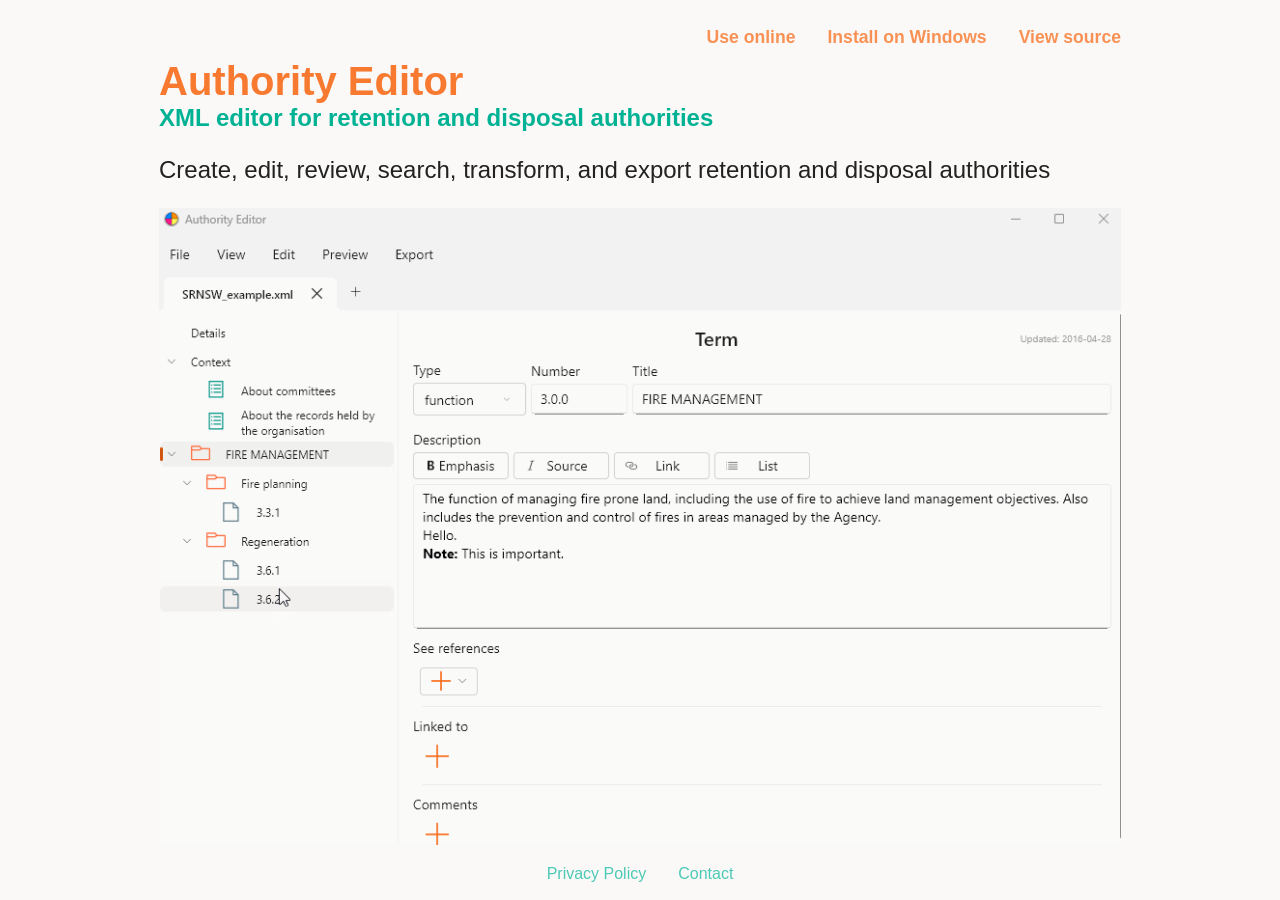
<file: index.html>
<!doctype html>
<html lang="en">

<head>
    <meta charset="utf-8">
    <title>Authority Editor</title>
    <meta name="viewport" content="width=device-width, initial-scale=1.0">
    <meta name="description"
        content="Authority Editor - A software application for creating and editing retention and disposal authorities in XML">
    <link rel="stylesheet" href="ae.css" />
    <link rel="icon" type="image/png" href="nsw/favicon.png" />
</head>

<body>
    <header>
        <div class="nav">
            <ul>
                <li><a href="nsw">Use online</a></li>
                <li><a href="https://apps.microsoft.com/detail/9N3BXXQTLVLN?hl=en-us&gl=AU&ocid=pdpshare">Install on
                        Windows</a></li>
                <li><a href="https://github.com/richardlehane/authorityeditor">View source</a></li>
            </ul>
        </div>
    </header>
    <main>
        <h1>Authority Editor</h1>
        <h2>XML editor for retention and disposal authorities</h2>
        <blockquote>
            <p>Create, edit, review, search, transform, and export retention and disposal authorities</p>
        </blockquote>
        <img src="ae.gif" alt="Authority Editor Application in action">
    </main>
    <footer>
        <ul>
            <li><a href="privacy.html">Privacy Policy</a></li>
            <li><a href="https://richardlehane.me">Contact</a></li>
        </ul>
    </footer>
</body>

</html>
</file>
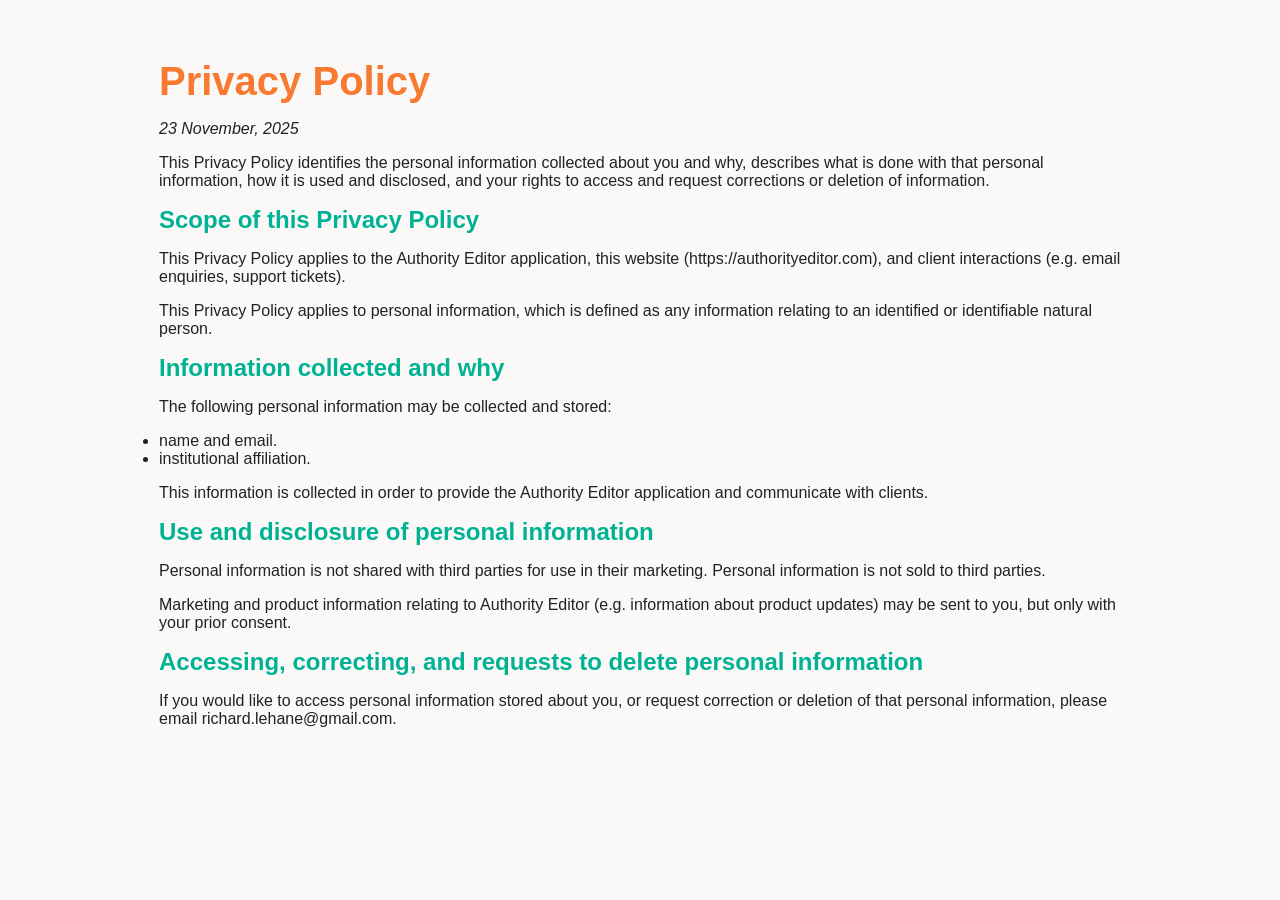
<file: privacy.html>
<!doctype html>
<html lang="en">

<head>
    <meta charset="utf-8">
    <title>Authority Editor</title>
    <meta name="viewport" content="width=device-width" />
    <link rel="stylesheet" href="ae.css" />
</head>

<body>
    <main>
        <h1>Privacy Policy</h1>
        <p><i>23 November, 2025</i></p>
        <p>This Privacy Policy identifies the personal information collected about you and why, describes what is done
            with that personal information, how it is used and disclosed, and your rights to access and request
            corrections or deletion of information.</p>
        <h2>Scope of this Privacy Policy</h2>
        <p>This Privacy Policy applies to the Authority Editor application, this website (https://authorityeditor.com),
            and client interactions (e.g. email enquiries, support tickets).</p>
        <p>This Privacy Policy applies to personal information, which is defined as any information relating to an
            identified or identifiable natural person.</p>
        <h2>Information collected and why</h2>
        <p>The following personal information may be collected and stored:
        <ul>
            <li>name and email.</li>
            <li>institutional affiliation.</li>
        </ul>
        </p>
        <p>This information is collected in order to provide the Authority Editor application and communicate with
            clients.</p>
        <h2>Use and disclosure of personal information</h2>
        <p>Personal information is not shared with third parties for use in their marketing. Personal information is
            not sold to third parties.</p>
        <p>Marketing and product information relating to Authority Editor (e.g. information about product updates) may
            be sent to you, but only with your prior consent.</p>
        <h2>Accessing, correcting, and requests to delete personal information</h2>
        <p>If you would like to access personal information stored about you, or request correction or deletion of that
            personal information, please email richard.lehane@gmail.com.</p>
    </main>
</body>

</html>
</file>
<file: ae.css>
html {
     padding-left: 10pt;
     padding-right: 10pt;
 }

 ul {
     margin-block-start: 0;
     padding-inline-start: 0;
 }


 body {
     color: #222;
     font-family: "Nunito", sans-serif;
     font-optical-sizing: auto;
     font-style: normal;
     line-height: normal;
     max-width: 962px;
     margin: auto;
     background-color: #FAF9F8;
 }

 h1 {
     font-family: "Maven Pro", sans-serif;
     font-size: 2.5em;
     color: #f87a30;
     font-weight: bold;
     font-optical-sizing: auto;
     font-style: normal;
     padding-top: 2rem;
     margin-bottom: 0;
 }

 h2 {
     font-family: "Maven Pro", sans-serif;
     font-size: 1.5em;
     color: #00b294;
     font-weight: bold;
     font-optical-sizing: auto;
     font-style: normal;
     margin-top: 0;
     margin-bottom: 0;
 }

 a {
     text-decoration: none;
 }

 blockquote {
     font-size: 1.5em;
     margin: 0;
 }

 div.nav>ul {
     float: right;
 }

 .nav li {
     float: left;
     list-style-type: none;
     position: relative;
 }

 @media screen and (min-width: 601px) {
     .nav li:not(:first-child) {
         padding-left: 2rem;
     }

     .nav li a {
         font-size: 1.1rem;
     }
 }

 /* If the screen size is 600px wide or less, set the font-size of <div> to 30px */
 @media screen and (max-width: 600px) {
     .nav li:not(:first-child) {
         padding-left: 0.5rem;

     }

     .nav li a {
         font-size: 0.9rem;
     }
 }

 .nav li a {
     font-family: "Maven Pro", sans-serif;
     color: #f99154;
     font-weight: bold;
     font-optical-sizing: auto;
     font-style: normal;
 }

 footer {
     padding-top: 1rem;
     font-weight: 500;
     display: flex;
     justify-content: center;
 }

 footer li {
     float: left;
     list-style-type: none;
     position: relative;
 }

 footer li:not(:first-child) {
     padding-left: 2rem;
 }

 footer a {
     color: #4cc9b4;
 }

 img,
 video {
     max-width: 100%;
     height: auto;
 }
</file>
